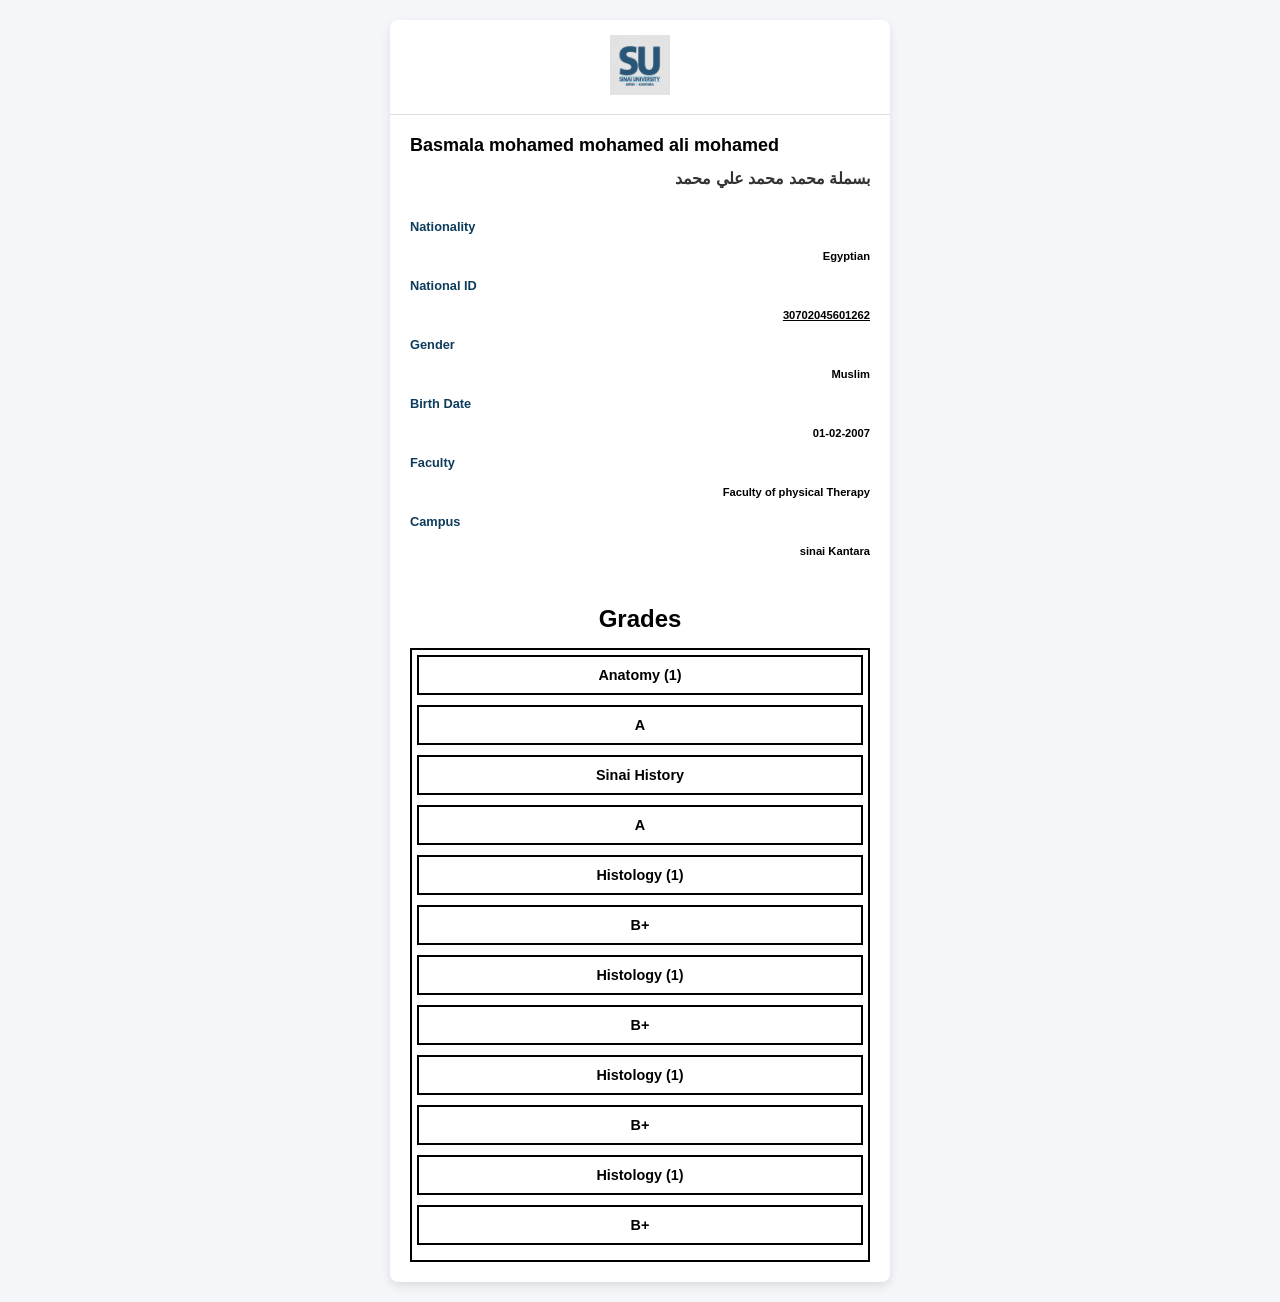
<file: index2.html>
<!DOCTYPE html>
<html lang="en">
<head>
    <meta charset="UTF-8">
    <meta name="viewport" content="width=device-width, initial-scale=1.0">
    <title>Student Profile.sinai university</title>
      <link rel="icon" type="image/png" href="imag/unnamed.png">
    <link rel="stylesheet" href="style2.css">
</head>
<body>

<div class="container">

    <!-- Header -->
    <div class="header">
        <img src="imag/unnamed.png" alt="Logo">
    </div>

    <!-- Profile -->
    <div class="profile">
        <h2>Basmala mohamed mohamed ali mohamed</h2>
        <h3 class="row2 " >بسملة محمد محمد علي محمد</h3>

        <div class="info">
            <div class="row">
                <span>Nationality</span>
            </div>
            <div class="row2">
                <span >Egyptian</span>
            </div>
            <div class="row">
                <span>National ID</span>
            </div>
            <div class="row2">
                <span class="bold">30702045601262</span>
            </div>
            <div class="row">
                <span>Gender </span>
            </div>
            <div class="row2">
                <span>Muslim</span>
            </div>
            <div class="row">
                <span>Birth Date </span>
            </div>
            <div class="row2">
                <span>01-02-2007</span>
            </div>
            <div class="row">
                <span>Faculty </span>
            </div>
                       <div class="row2">
                <span>Faculty of physical Therapy</span>
            </div>
            <div class="row">
                <span>Campus </span>
            </div>
                       <div class="row2">
                <span>sinai Kantara</span>
            </div>
        </div>
    </div>

    <!-- Grades -->
    <div class="grades">
        <h2>Grades</h2>
<div class="bbo">
        <div class="grade-box">
            <span>Anatomy (1)</span>
        </div>

        <div class="grade-box">
            <span class="grade">A</span>
        </div>

        <div class="grade-box">
            <span>Sinai History</span>
        </div>

        <div class="grade-box">
            <span class="grade">A</span>
        </div>

        <div class="grade-box">
            <span>Histology (1)</span>
        </div>

        <div class="grade-box">
            <span class="grade">B+</span>
        </div>
        <div class="grade-box">
            <span>Histology (1)</span>
        </div>

        <div class="grade-box">
            <span class="grade">B+</span>
        </div>
        <div class="grade-box">
            <span>Histology (1)</span>
        </div>

        <div class="grade-box">
            <span class="grade">B+</span>
        </div>
        <div class="grade-box">
            <span>Histology (1)</span>
        </div>

        <div class="grade-box">
            <span class="grade">B+</span>
        </div>
        </div>

    </div>

</div>

</body>
</html>
</file>
<file: style2.css>
* {
    margin: 0;
    padding: 0;
    box-sizing: border-box;
    font-family: Arial, Helvetica, sans-serif;
}

body {
    background: #f4f6f9;
    padding: 20px;
}

.container {
    max-width: 500px;
    margin: auto;
    background: #fff;
    border-radius: 8px;
    overflow: hidden;
    box-shadow: 0 4px 10px rgba(0,0,0,0.1);
}

/* Header */
.header {
    text-align: center;
    padding: 15px;
    border-bottom: 1px solid #ddd;
}

.header img {
    width: 60px;
}

/* Profile */
.profile {
    padding: 20px;
}

.profile h2 {
    font-size: 18px;
    margin-bottom: 5px;
}

.profile h3 {
    font-size: 16px;
    color: #333;
    margin-bottom: 15px;
}

.info .row {
    display: flex;
    justify-content: left;
    padding: 8px 0;
    font-size: 0.8rem;
    font-weight:600;
    color: #0e3c5d;
}
.row2{
        display: flex;
    justify-content: right;
    padding: 8px 0;
    font-size:0.7rem;
    font-weight: 600;
}
.profile h3{
    font-size: 1rem;
    font-weight: 600;
}
.bold {
    font-weight: bold;
    text-decoration: underline;
}

/* Grades */
.grades {
    padding: 20px;
}
.bbo{
    border: 2px solid #000;
    padding: 5px;
}

.grades h2 {
    text-align: center;
    margin-bottom: 15px;
}

.grade-box {
    border: 2px solid #000;
    padding: 10px;
    margin-bottom: 10px;
    display: flex;
    justify-content: center;
       font-size: .9rem;
    font-weight:600;
}

.grade {
    font-weight: bold;
}

.plus {
    color: green;
}

/* Responsive */
@media (max-width: 480px) {
    .container {
        max-width: 100%;
    }

    .profile h2 {
        font-size: 16px;
    }

    .info .row {
        font-size: 13px;
    }
}
</file>
